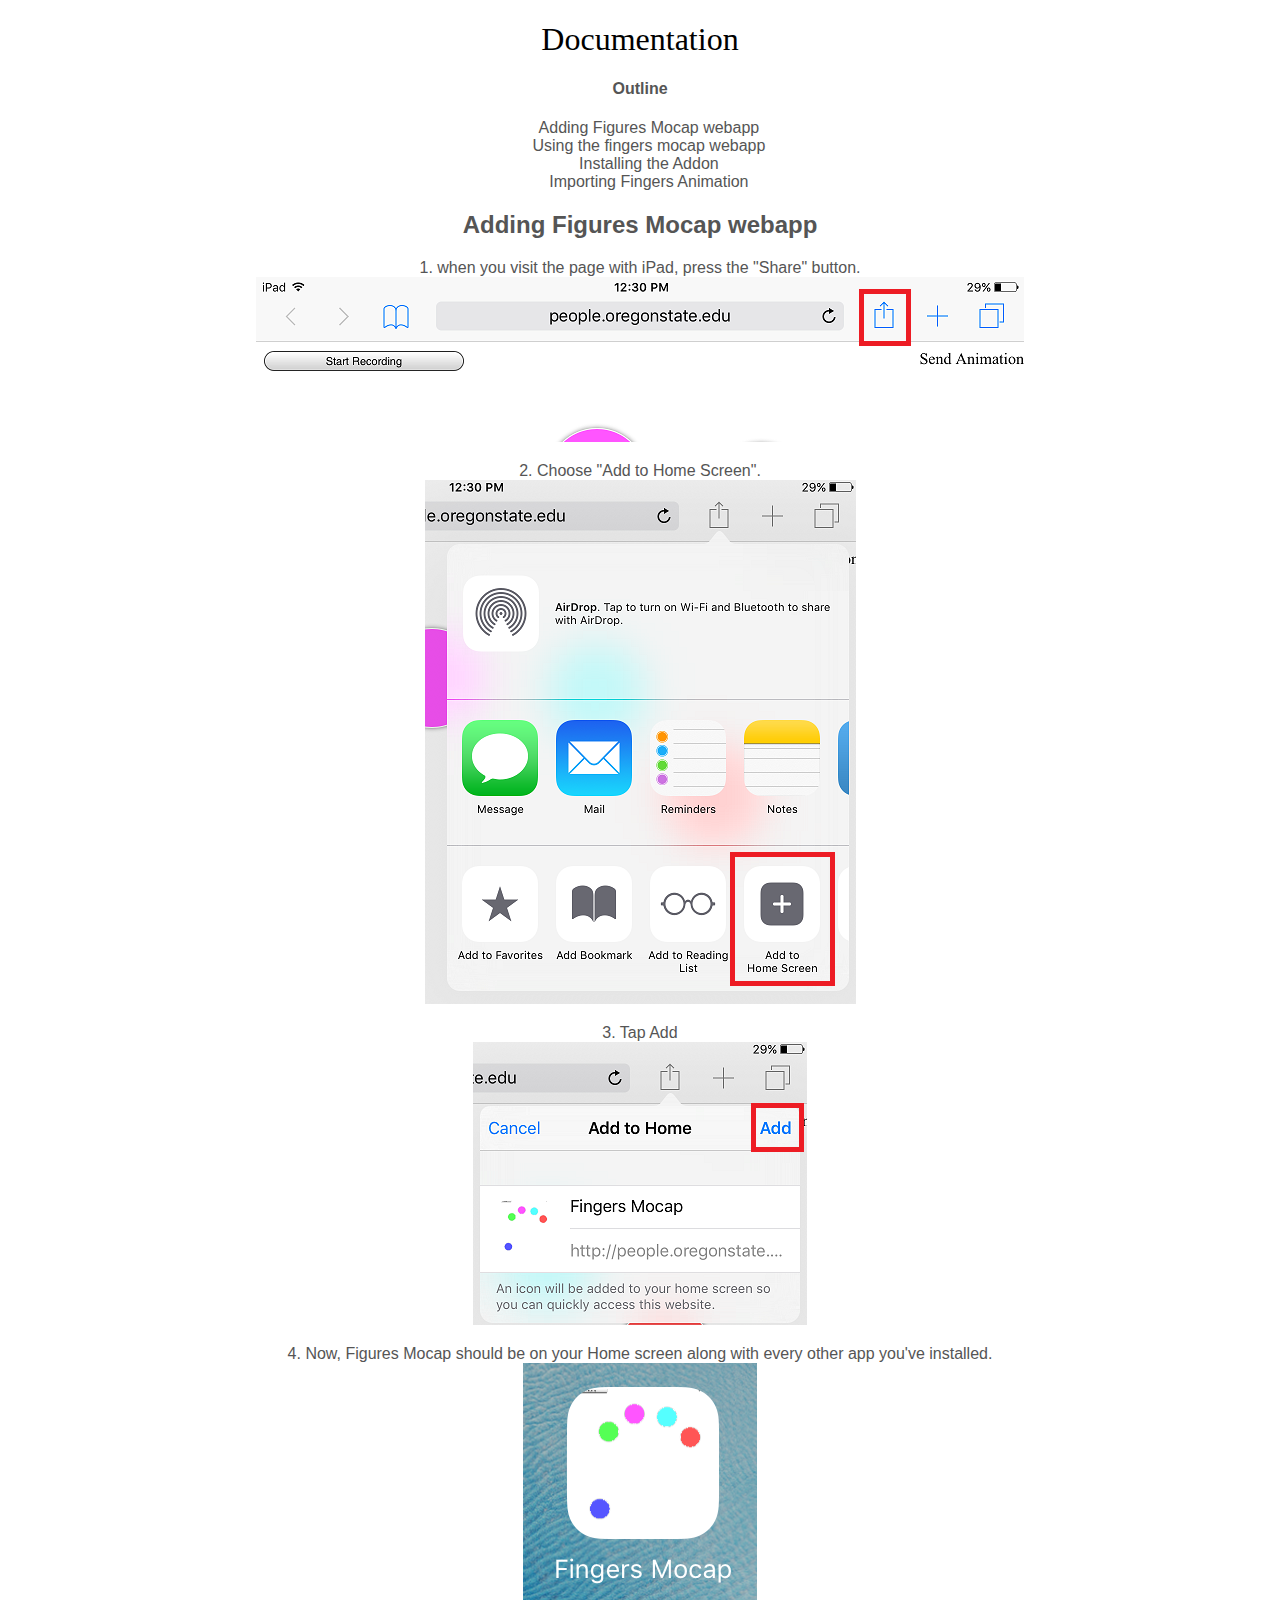
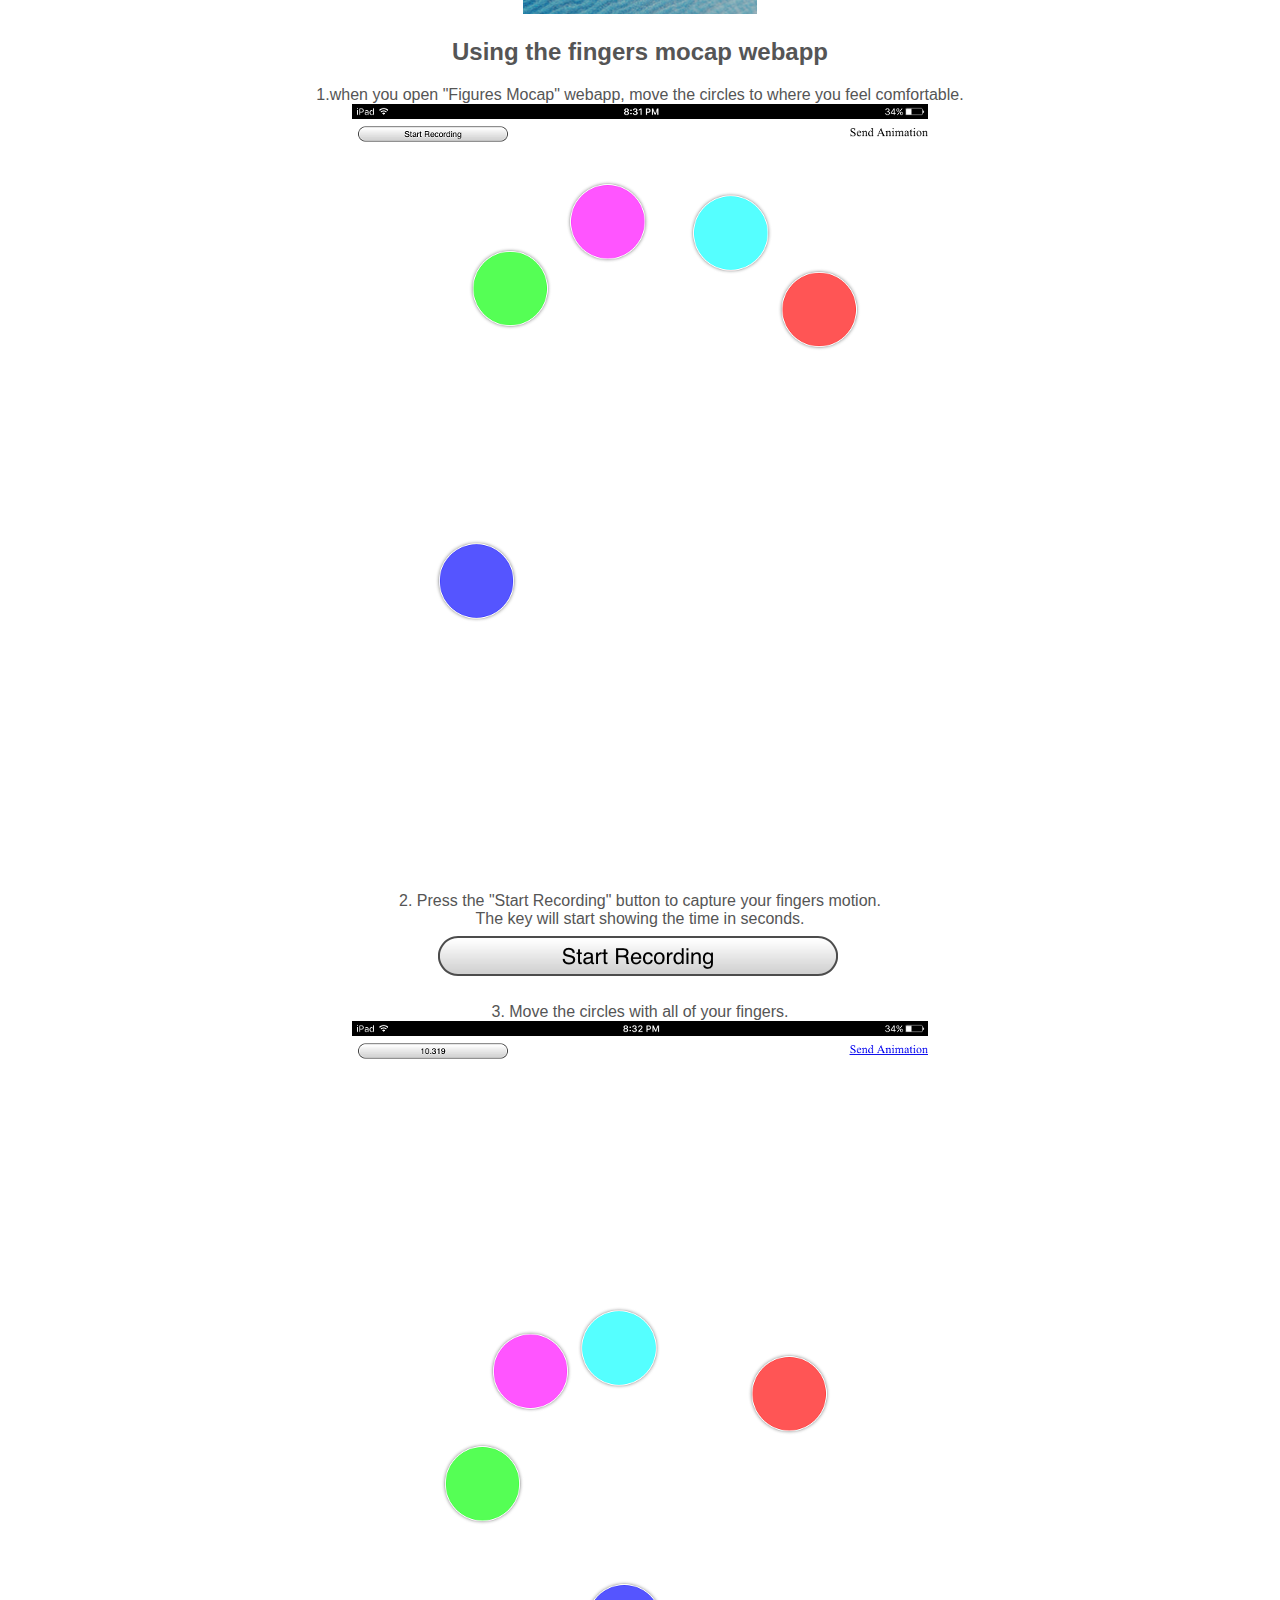
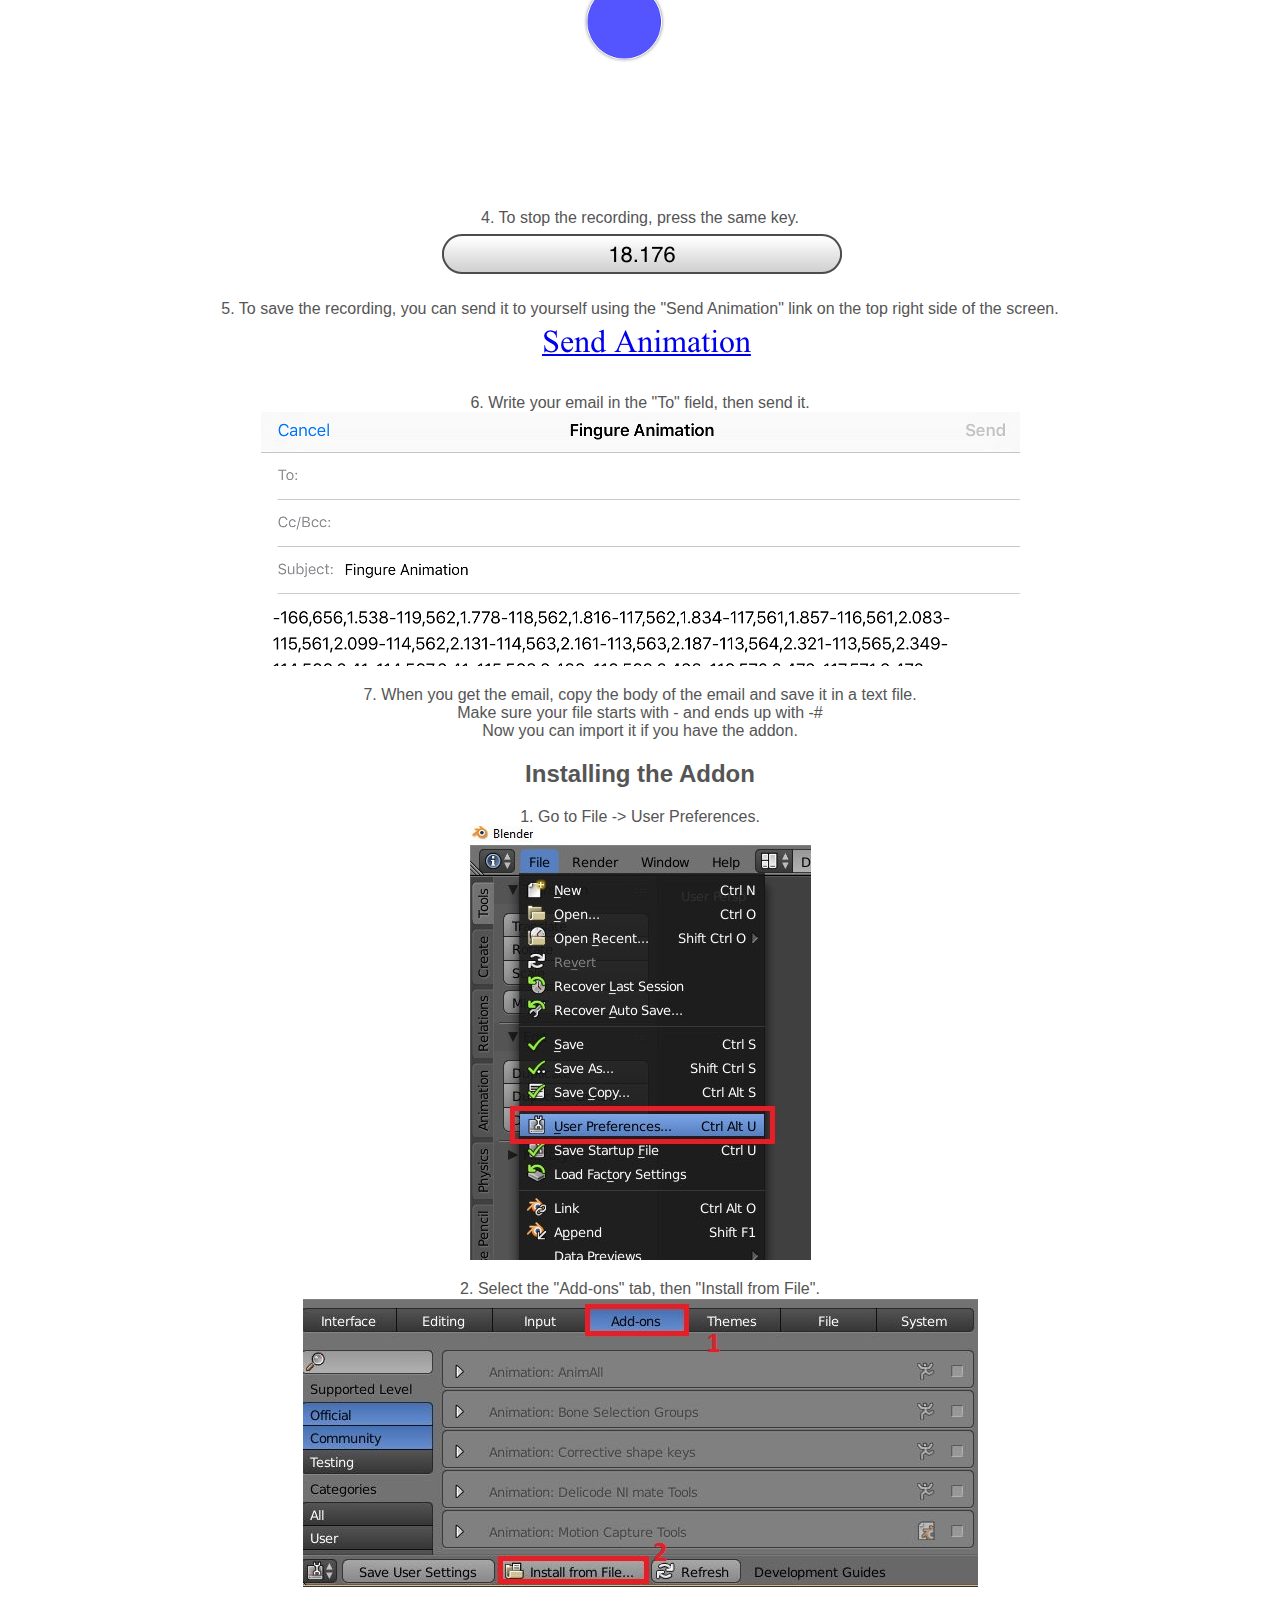
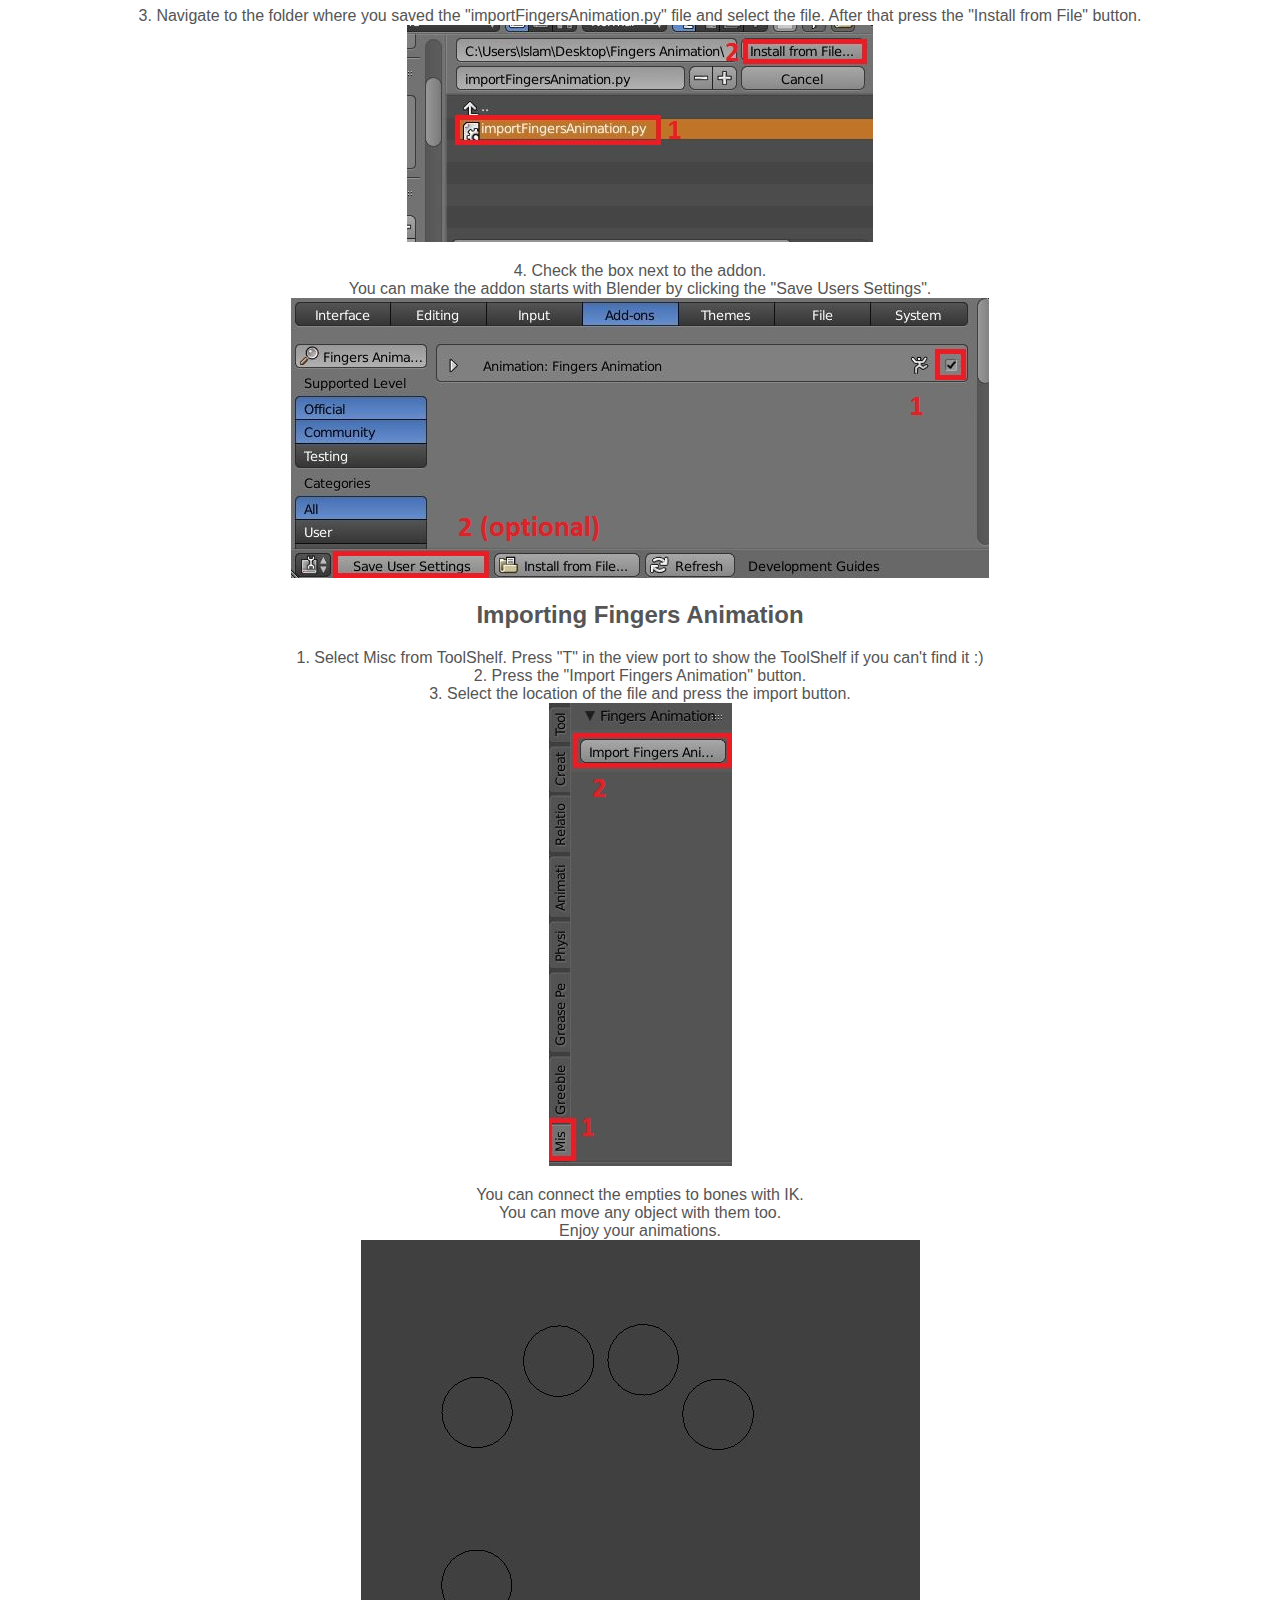
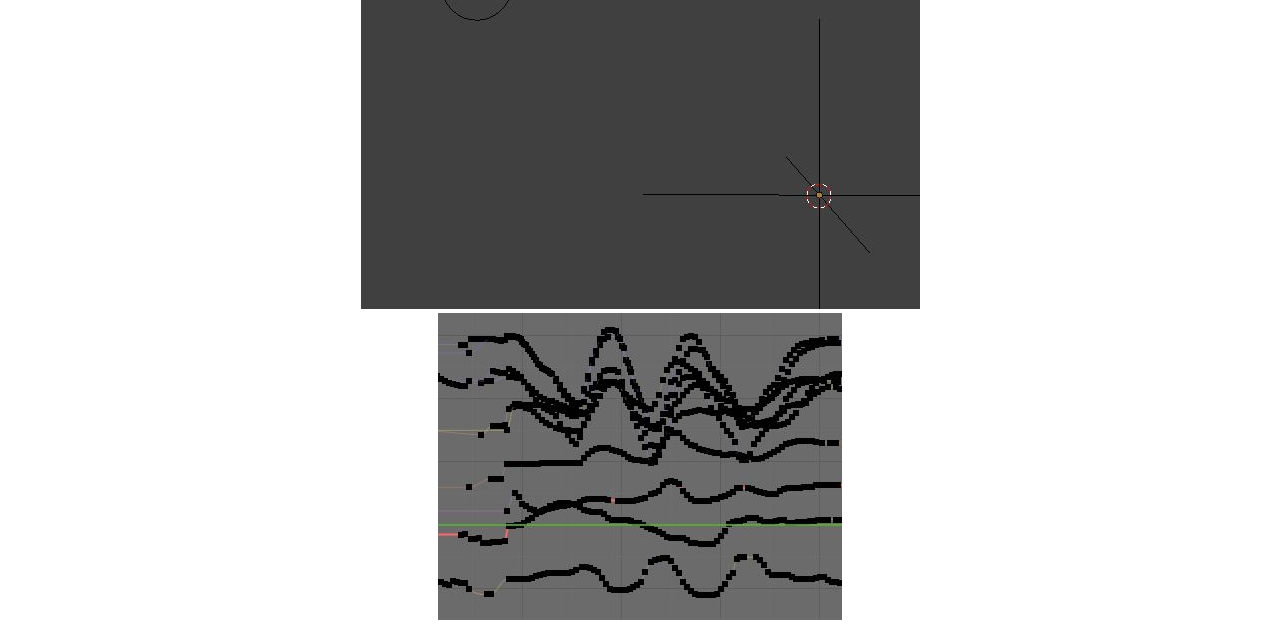
<file: documentation/index.html>
<!--
The MIT License (MIT)

Copyright (c) [2016] [Islam Almusaly]

Permission is hereby granted, free of charge, to any person obtaining a copy
of this software and associated documentation files (the "Software"), to deal
in the Software without restriction, including without limitation the rights
to use, copy, modify, merge, publish, distribute, sublicense, and/or sell
copies of the Software, and to permit persons to whom the Software is
furnished to do so, subject to the following conditions:

The above copyright notice and this permission notice shall be included in all
copies or substantial portions of the Software.

THE SOFTWARE IS PROVIDED "AS IS", WITHOUT WARRANTY OF ANY KIND, EXPRESS OR
IMPLIED, INCLUDING BUT NOT LIMITED TO THE WARRANTIES OF MERCHANTABILITY,
FITNESS FOR A PARTICULAR PURPOSE AND NONINFRINGEMENT. IN NO EVENT SHALL THE
AUTHORS OR COPYRIGHT HOLDERS BE LIABLE FOR ANY CLAIM, DAMAGES OR OTHER
LIABILITY, WHETHER IN AN ACTION OF CONTRACT, TORT OR OTHERWISE, ARISING FROM,
OUT OF OR IN CONNECTION WITH THE SOFTWARE OR THE USE OR OTHER DEALINGS IN THE
SOFTWARE.
-->
<!DOCTYPE html>
<html>
<head>
<title>Fingers Mocap Tutorial</title>
<meta name="viewport" content="user-scalable=no, height=device-height, width=device-width, initial-scale=1.0, maximum-scale=1.0"/>
<meta name="apple-mobile-web-app-capable" content="yes" />
<meta name="apple-mobile-web-app-status-bar-style" content="black"/>
<meta name="format-detection" content="telephone=no">
<meta charset="UTF-8">
<link href="../main.css" rel="stylesheet" type="text/css" />
</head>
<body>
<h1>Documentation</h1>
<p>
<h4>Outline</h4>
&nbsp;&nbsp;&nbsp;&nbsp;<a href="#0">Adding Figures Mocap webapp</a><br>
&nbsp;&nbsp;&nbsp;&nbsp;<a href="#1">Using the fingers mocap webapp</a><br>
&nbsp;&nbsp;&nbsp;&nbsp;<a href="#2">Installing the Addon</a><br>
&nbsp;&nbsp;&nbsp;&nbsp;<a href="#3">Importing Fingers Animation</a><br>
</p>
<h2 id="0">Adding Figures Mocap webapp</h2>
<p>1. when you visit the page with iPad, press the "Share" button.<br><img src="sa01.PNG"></p>
<p>2. Choose "Add to Home Screen".<br><img src="sa02.PNG"></p>
<p>3. Tap Add<br><img src="sa03.PNG"></p>
<p>4. Now, Figures Mocap should be on your Home screen along with every other app you've installed.<br><img src="sa04.PNG"></p>
<h2 id="1">Using the fingers mocap webapp</h2>
<p>
<p>1.when you open "Figures Mocap" webapp, move the circles to where you feel comfortable.<br><img src="wa00.PNG"></p>
<p>2. Press the "Start Recording" button to capture your fingers motion.<br>
The key will start showing the time in seconds.<br>
<img src="wa00-1.PNG"></p>
<p>3. Move the circles with all of your fingers.<br><img src="wa01.PNG"></p>
<p>4. To stop the recording, press the same key.<br><img src="wa02.PNG"></p>
<p>5. To save the recording, you can send it to yourself using the "Send Animation" link on the top right side of the screen.<br><img src="wa03.PNG"></p>
<p>6. Write your email in the "To" field, then send it.<br><img src="wa04.PNG"></p>
<p>7. When you get the email, copy the body of the email and save it in a text file.<br>
Make sure your file starts with - and ends up with -#<br>
Now you can import it if you have the addon.
</p>
</p>
<h2 id="2">Installing the Addon</h2>
<p>1. Go to File -> User Preferences.<br><img src="00.JPG"></p>
<p>2. Select the "Add-ons" tab, then "Install from File".<br><img src="01.JPG"></p>
<p>3. Navigate to the folder where you saved the "importFingersAnimation.py" file and select the file. After that press the "Install from File" button.<br><img src="02.JPG"></p>
<p>4. Check the box next to the addon.<br>
You can make the addon starts with Blender by clicking the "Save Users Settings".<br><img src="03.JPG"></p>
<h2 id="3">Importing Fingers Animation</h2>
<p>1. Select Misc from ToolShelf. Press "T" in the view port to show the ToolShelf if you can't find it :)<br>
2. Press the "Import Fingers Animation" button.<br>
3. Select the location of the file and press the import button.<br>
<img src="04.JPG"></p>
<p>You can connect the empties to bones with IK.<br>
You can move any object with them too.<br>
Enjoy your animations.<br><img src="05.JPG"><br><img src="06.JPG"></p>
</body>
</html>
</file>
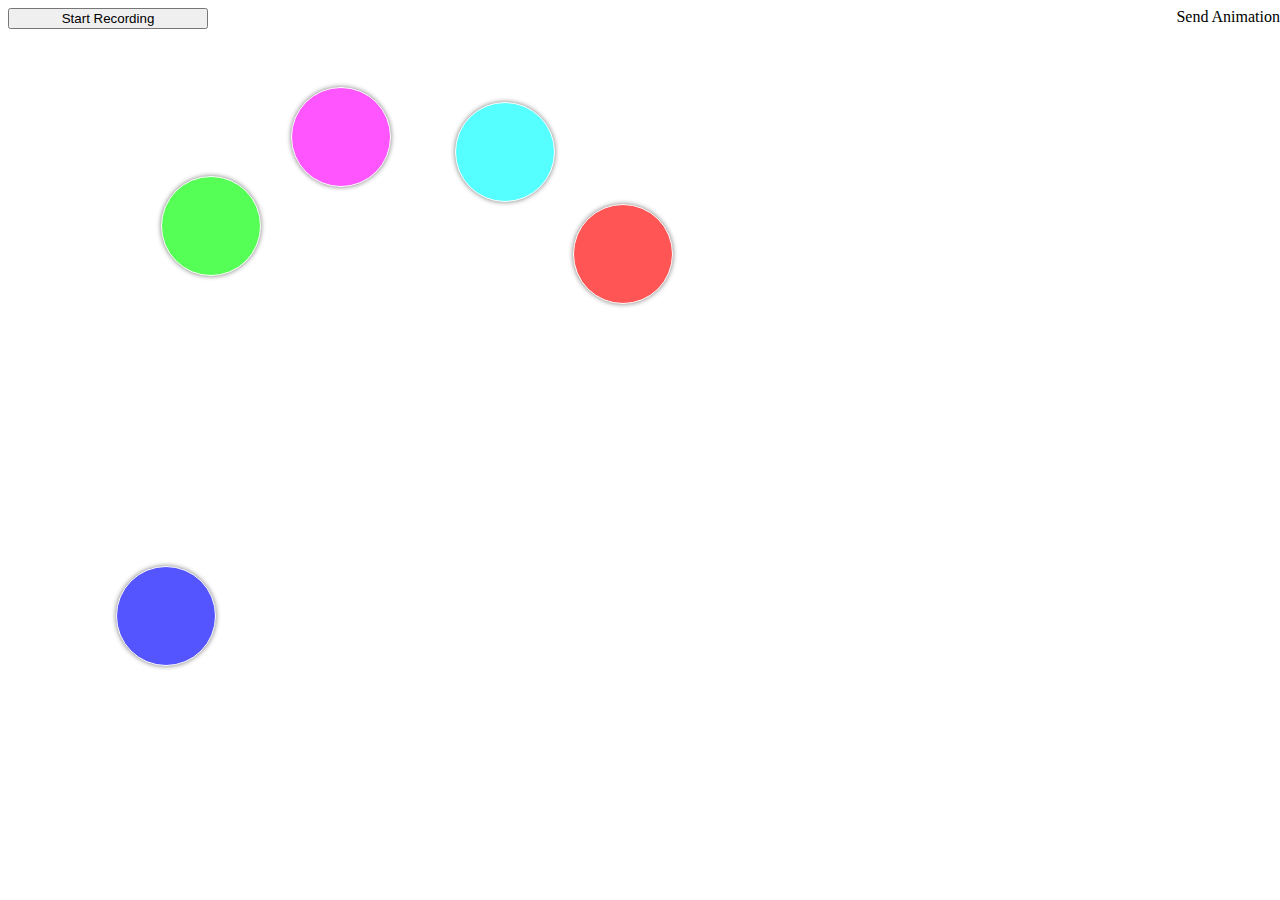
<file: mocap.html>
<!--
The MIT License (MIT)

Copyright (c) [2016] [Islam Almusaly]

Permission is hereby granted, free of charge, to any person obtaining a copy
of this software and associated documentation files (the "Software"), to deal
in the Software without restriction, including without limitation the rights
to use, copy, modify, merge, publish, distribute, sublicense, and/or sell
copies of the Software, and to permit persons to whom the Software is
furnished to do so, subject to the following conditions:

The above copyright notice and this permission notice shall be included in all
copies or substantial portions of the Software.

THE SOFTWARE IS PROVIDED "AS IS", WITHOUT WARRANTY OF ANY KIND, EXPRESS OR
IMPLIED, INCLUDING BUT NOT LIMITED TO THE WARRANTIES OF MERCHANTABILITY,
FITNESS FOR A PARTICULAR PURPOSE AND NONINFRINGEMENT. IN NO EVENT SHALL THE
AUTHORS OR COPYRIGHT HOLDERS BE LIABLE FOR ANY CLAIM, DAMAGES OR OTHER
LIABILITY, WHETHER IN AN ACTION OF CONTRACT, TORT OR OTHERWISE, ARISING FROM,
OUT OF OR IN CONNECTION WITH THE SOFTWARE OR THE USE OR OTHER DEALINGS IN THE
SOFTWARE.
-->
<!DOCTYPE html>
<html>
<head>
<title>Fingers Mocap</title>
<meta name="viewport" content="user-scalable=no, height=device-height, width=device-width, initial-scale=1.0, maximum-scale=1.0"/>
<meta name="apple-mobile-web-app-capable" content="yes" />
<meta name="apple-mobile-web-app-status-bar-style" content="black"/>
<meta name="format-detection" content="telephone=no">
<meta charset="UTF-8">
<style>
.finger {
	border-radius: 50px;
    width: 100px;
    height: 100px;
    font-size: 2em;
    border: 1px solid #fff;
	background: none repeat scroll 0% 0%;
    box-sizing: border-box;
    position: absolute;
    padding: 0px;
    box-shadow: 0px 0px 5px #808080;
    text-align: center;
}
</style>
</head>
<body>
<input id="record" type="button" value="Start Recording" style="width: 200px;">
<a id="send" style="position:absolute;right: 0px;">Send Animation</a>
<div id="thumb" class="finger" style="left: 116px; top: 566px; background-color: #55f;" unselectable="on"> </div>
<div id="index" class="finger" style="left: 573px; top: 204px; background-color: #f55;" unselectable="on"> </div>
<div id="middle" class="finger" style="left: 161px; top: 176px; background-color: #5f5;" unselectable="on"> </div>
<div id="ring" class="finger" style="left: 291px; top: 87px; background-color: #f5f;" unselectable="on"> </div>
<div id="pinky" class="finger" style="left: 455px; top: 102px; background-color: #5ff;" unselectable="on"> </div>
<script>
var time = 0;
var start = 0;
var end = 0;
var startRecording = false;
var fingersAnimations = {thumb:"-",index:"-",middle:"-",ring:"-",pinky:"-"};
var fingerWidth = 100;
var maxLeft = 768 - fingerWidth;
var maxTop = 1024 - fingerWidth;
var recordButton = document.getElementById("record");
var send = document.getElementById("send");
function isTouchDevice(){try{document.createEvent("TouchEvent");return true;}catch(e){return false;}}
var mouseDown;
var mouseMove;
var mouseUp;
if(isTouchDevice()){
    mouseDown = "touchstart";
    mouseMove = "touchmove";
    mouseUp = "touchend";
}else{
    mouseDown = "mousedown";
    mouseMove = "mousemove";
    mouseUp = "mouseup";
}
function updateTimer(){
	if(startRecording){
		end = new Date().getTime();
		time = (end - start)/1000;
		recordButton.value = time;
		getAnimation();
		send.href = 'mailto:?subject=Fingure Animation&body=' +allFingersAnimations;
		setTimeout(updateTimer, 10);
	}else{
		recordButton.value = "Start Recording";
	}
}

recordButton.addEventListener(mouseDown, function(e){
	setTimeout(updateTimer, 10);
	startRecording = !startRecording;
	if(startRecording){
		fingersAnimations = {thumb:"-",index:"-",middle:"-",ring:"-",pinky:"-"};
		start = new Date().getTime();
	}
	e.preventDefault();e.stopPropagation();});
document.body.addEventListener(mouseMove, function(e){e.preventDefault();e.stopPropagation();});
document.body.addEventListener(mouseUp, function(e){e.preventDefault();e.stopPropagation();});
var fingers = document.getElementsByTagName('div');
var fingerleft, // left position of moving finger
fingertop, // top position of moving finger
startx, // starting x coordinate of touch point
starty, // starting y coordinate of touch point
dist = 0, // distance traveled by touch point
touchobj = null; // Touch object holder
for (i = 0; i < 5; i++){
	var finger = fingers[i];
    finger.addEventListener(mouseDown, function(e){
        touchobj = e.changedTouches[0]; // reference first touch point
        fingerleft = parseInt(this.style.left); // get left position of finger
        fingertop = parseInt(this.style.top); // get top position of finger
        startx = parseInt(touchobj.clientX); // get x coord of touch point
        starty = parseInt(touchobj.clientY); // get y coord of touch point
        e.preventDefault(); // prevent default click behavior
		if(startRecording)
			fingersAnimations[this.id] += startx+ ","+starty+","+time+"-";
    }, false);
 
    finger.addEventListener(mouseMove, function(e){
        touchobj = e.changedTouches[0]; // reference first touch point for this event
        var distX = parseInt(touchobj.clientX) - startx; // calculate distX traveled by touch point
        var distY = parseInt(touchobj.clientY) - starty; // calculate distY traveled by touch point
        // move finger according to starting pos plus dist
        // with lower limit 0 and upper limit 380 so it doesn't move outside track:
        this.style.left = ((fingerleft + distX > maxLeft)? maxLeft : (fingerleft + distX < 0)? 0 : fingerleft + distX ) + 'px';
        this.style.top = ((fingertop + distY > maxTop)? maxTop : (fingertop + distY < 0)? 0 : fingertop + distY ) + 'px';
        e.preventDefault();
		if(startRecording)
			fingersAnimations[this.id] += parseInt(this.style.left)+ ","+parseInt(this.style.top)+","+time+"-";
    }, false);
}
var allFingersAnimations = "";
function getAnimation(){
	allFingersAnimations = "";
	for(i in fingersAnimations){
		allFingersAnimations += fingersAnimations[i] +"#";
	}
}
</script>
</body>
</html>
</file>
<file: main.css>
body {
	background-color:#FFFFFF;
	font-family:Verdana, Arial, Helvetica, sans-serif;
	color:#555555;
	text-align:center;
}
a{
	color:#555555;
	text-decoration:none;
}
h1{
	font-family:Georgia, "Times New Roman", Times, serif;
	font-size:200%;
	color:#000000;
	font-weight:normal;
}
table{
    border-collapse: collapse;
    width: 50%;
	margin-left: auto;
	margin-right: auto;
}
td{
    text-align: center;
	width: 33.33% !important;
	height: 50px;
}
td:hover {background-color: #ddd}

div{
	padding-top:30px;
}
</file>
